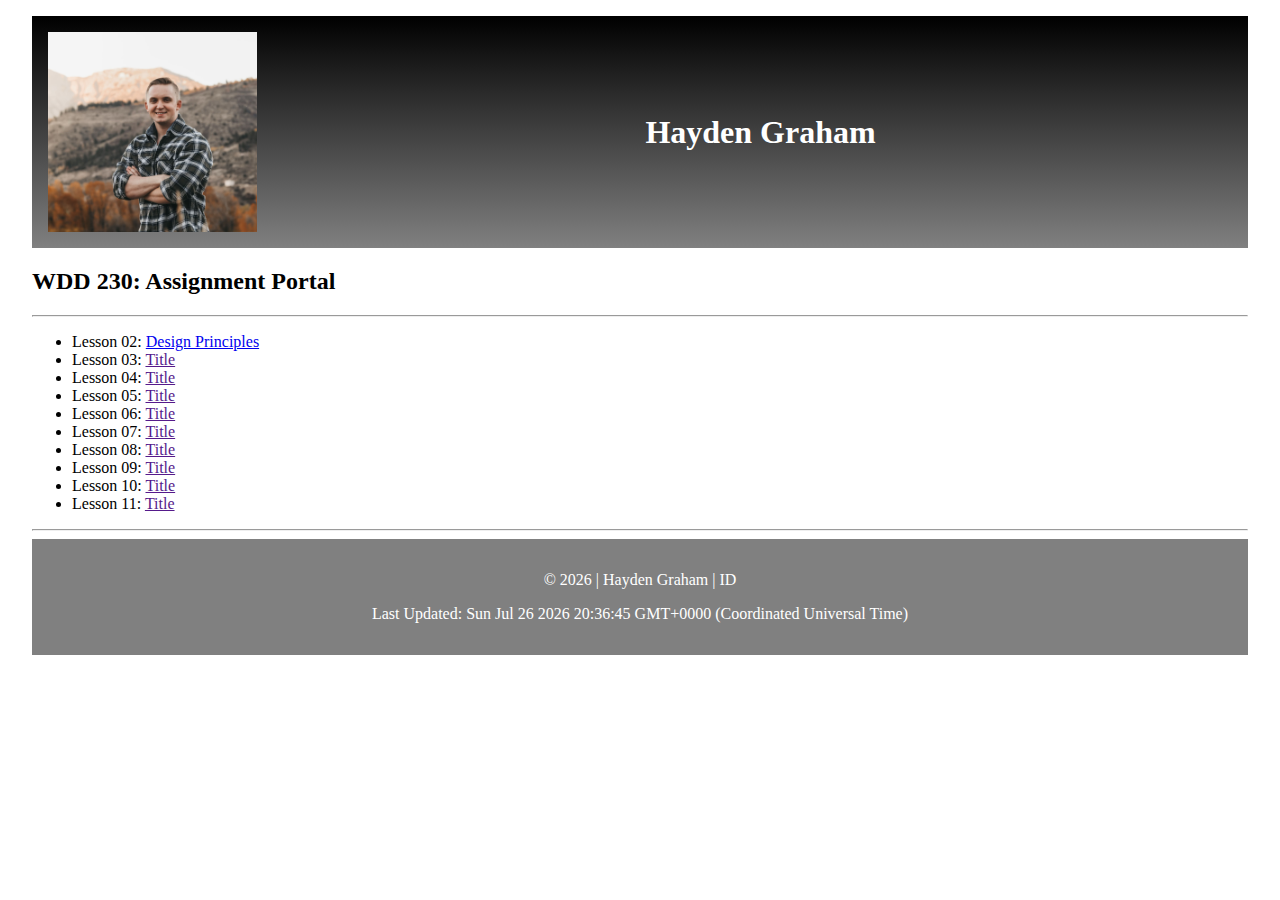
<file: index.html>
<!DOCTYPE html>
<html lang="en">
  <head>
    <meta charset="UTF-8" />
    <meta http-equiv="X-UA-Compatible" content="IE=edge" />
    <meta name="viewport" content="width=device-width, initial-scale=1.0" />
    <meta
      name="description"
      content="Assignment portal for Hayden Graham in WDD 230: Web Frontend Development at Brigham Young University - Idaho"
    />
    <title>Hayden Graham's Assignment Portal</title>
    <link rel="stylesheet" href="styles/styles.css" />
  </head>
  <body>
    <header>
      <div class="flex-container">
        <img
          class="profile-img"
          src="images/swanvalleyprofile.jpg"
          alt="profile"
        />
        <h1 class="name">Hayden Graham</h1>
      </div>
    </header>
    <main>
      <h2>WDD 230: Assignment Portal</h2>
      <hr />
      <ul>
        <li>
          Lesson 02: <a href="designprinciples/index.html">Design Principles</a>
        </li>
        <li>Lesson 03: <a href="">Title</a></li>
        <li>Lesson 04: <a href="">Title</a></li>
        <li>Lesson 05: <a href="">Title</a></li>
        <li>Lesson 06: <a href="">Title</a></li>
        <li>Lesson 07: <a href="">Title</a></li>
        <li>Lesson 08: <a href="">Title</a></li>
        <li>Lesson 09: <a href="">Title</a></li>
        <li>Lesson 10: <a href="">Title</a></li>
        <li>Lesson 11: <a href="">Title</a></li>
      </ul>
      <hr />
    </main>
    <footer>
      <p>&copy <span class="currentYear"></span> | Hayden Graham | ID</p>
      <p>Last Updated: <span class="lastModified"></span></p>
    </footer>
    <script src="scripts/main.js"></script>
  </body>
</html>
</file>
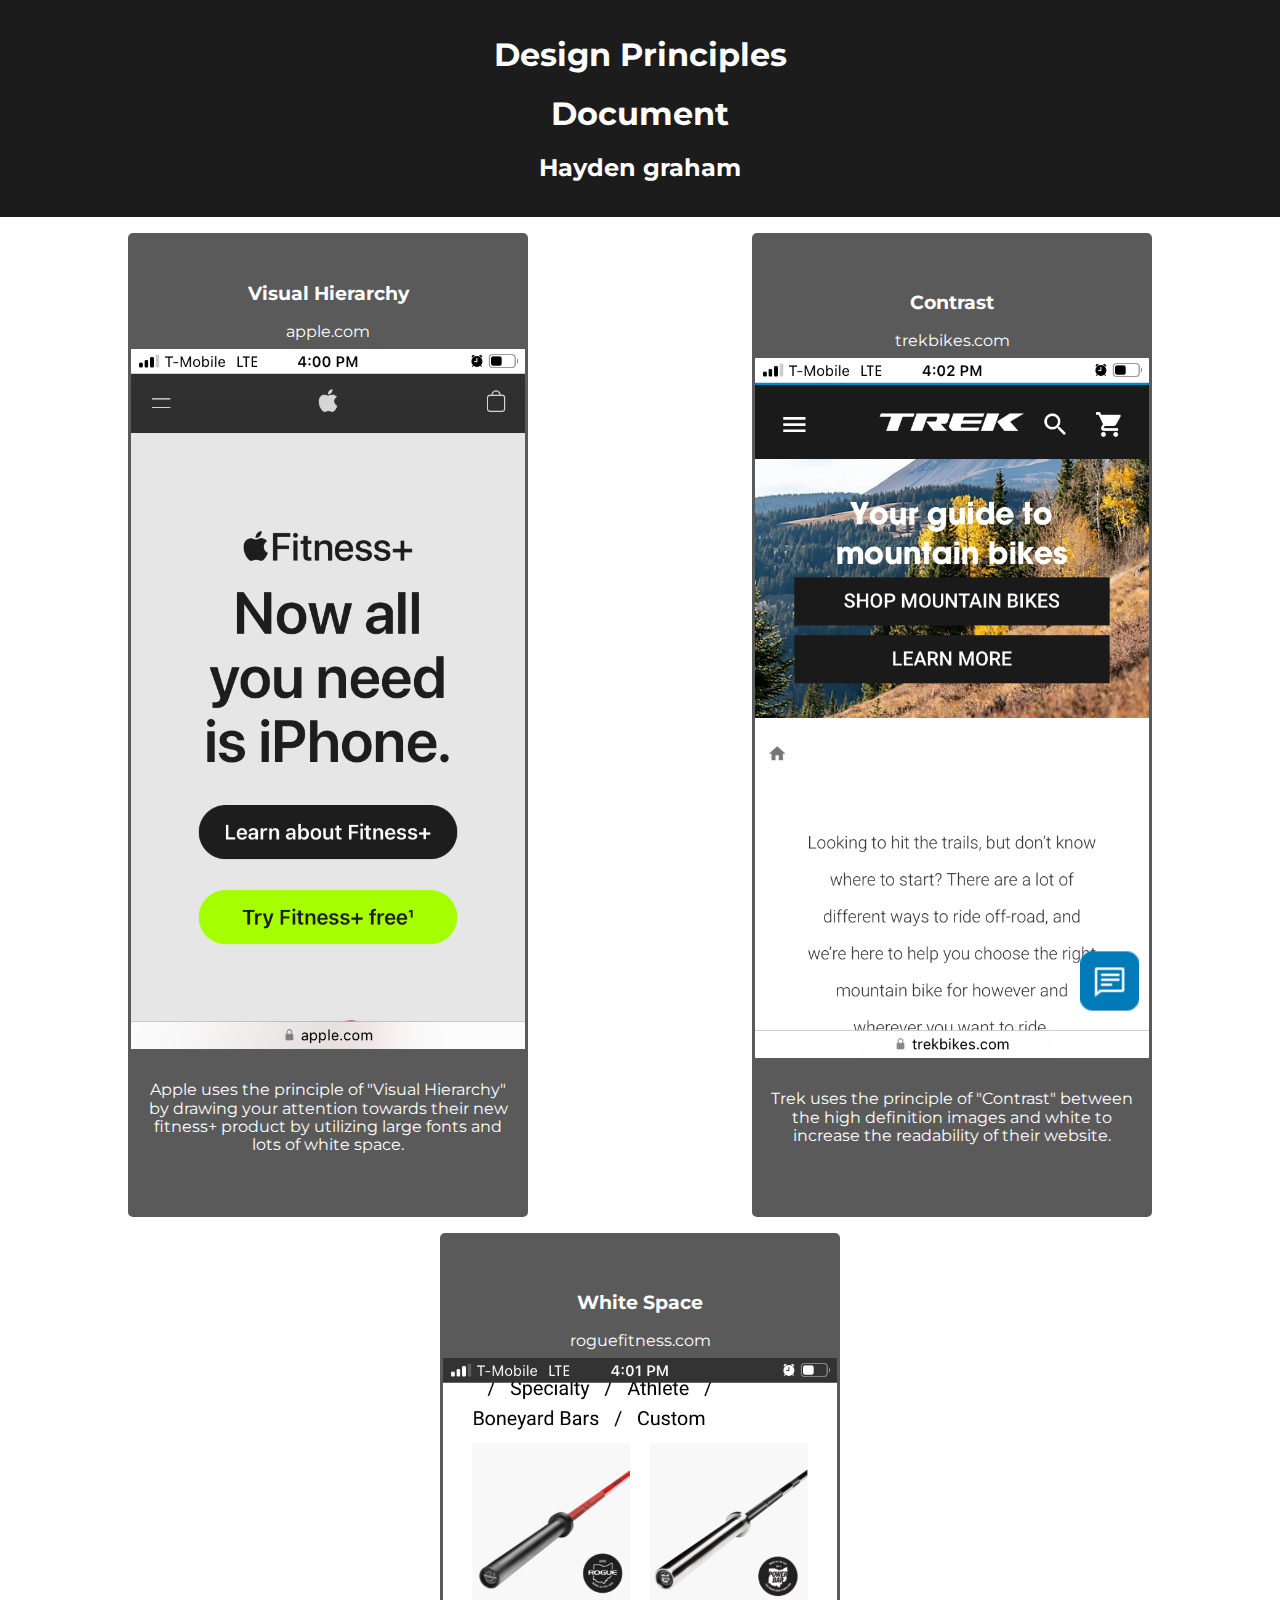
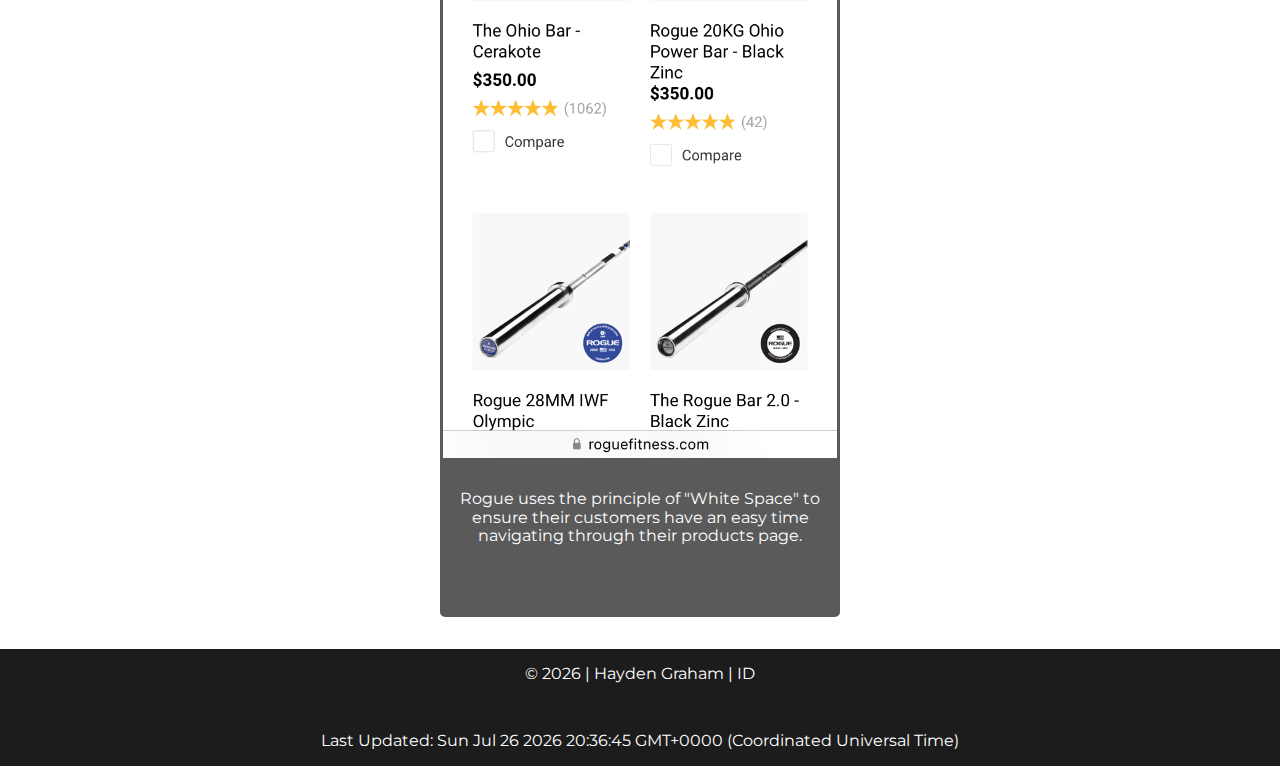
<file: designprinciples/index.html>
<!DOCTYPE html>
<html lang="en">
  <head>
    <meta charset="UTF-8" />
    <meta http-equiv="X-UA-Compatible" content="IE=edge" />
    <meta name="viewport" content="width=device-width, initial-scale=1.0" />
    <link rel="preconnect" href="https://fonts.googleapis.com" />
    <link rel="preconnect" href="https://fonts.gstatic.com" crossorigin />
    <link rel="stylesheet" href="styles/normalize.css" />
    <link
      href="https://fonts.googleapis.com/css2?family=Montserrat:wght@100;300;400;900&display=swap"
      rel="stylesheet"
    />
    <link rel="stylesheet" href="styles/styles.css" />
    <link rel="stylesheet" href="styles/medium.css" />
    <link rel="stylesheet" href="styles/large.css" />
    <title>Design Principles</title>
  </head>
  <body>
    <header>
      <h1>Design Principles</h1>
      <h1>Document</h1>

      <h2>Hayden graham</h2>
    </header>
    <main>
      <div class="principle1">
        <h3>Visual Hierarchy</h3>
        <a href="https://www.apple.com/">apple.com</a>
        <img src="images/appledesign.PNG" alt="apple design" />
        <p>
          Apple uses the principle of "Visual Hierarchy" by drawing your
          attention towards their new fitness+ product by utilizing large fonts
          and lots of white space.
        </p>
      </div>

      <div class="principle2">
        <h3>Contrast</h3>
        <a href="https://www.trekbikes.com/us/en_US/">trekbikes.com</a>
        <img src="images/trekdesign.PNG" alt="trek design" />
        <p>
          Trek uses the principle of "Contrast" between the high definition
          images and white to increase the readability of their website.
        </p>
      </div>
      <div class="principle3">
        <h3>White Space</h3>
        <a href="https://www.roguefitness.com/">roguefitness.com</a>
        <img src="images/roguedesign.PNG" alt="rogue design" />
        <p>
          Rogue uses the principle of "White Space" to ensure their customers
          have an easy time navigating through their products page.
        </p>
      </div>
    </main>
    <footer class="black">
      <p>&copy <span class="currentYear"></span> | Hayden Graham | ID</p>
      <p>Last Updated: <span class="lastModified"></span></p>
    </footer>
    <script src="scripts/main.js"></script>
  </body>
</html>
</file>
<file: styles/styles.css>
body {
  display: grid;
  grid-template-columns: 95%;
  justify-content: center;
  margin: 1rem 0;
}
header {
  background-image: linear-gradient(180deg, black, gray);
  color: white;
  padding: 1rem;
}

footer {
  background-color: gray;
  color: white;
  text-align: center;
  padding: 1rem;
}
.flex-container {
  display: flex;
  justify-content: space-between;
  justify-items: center;
}
.profile-img {
  height: 200px;
}

.name {
  flex: 2;
  text-align: center;
  align-self: center;
  padding-left: 2rem;
}
</file>
<file: designprinciples/styles/styles.css>
body {
  font-family: "Montserrat", sans-serif;
}

header {
  text-align: center;
  background-color: #1c1c1c;
  color: white;
  padding: 1rem;
}

main {
  margin: 1rem;
  display: grid;
  grid-template-columns: 1fr;
}

div {
  display: flex;
  flex-direction: column;
  align-items: center;
  justify-content: center;
  text-align: center;
  background-color: #5a5a5a;
  width: 400px;
  margin: 0 auto 1rem auto;
  border-radius: 5px;
}

img {
  height: 700px;
}

h3 {
  color: white;
}
p {
  padding: 1rem;
  color: white;
}

a {
  text-decoration: none;
  color: white;
  margin-bottom: 0.5rem;
}

a:hover {
  color: yellow;
}

footer {
  text-align: center;
  background-color: #1c1c1c;
}
</file>
<file: designprinciples/styles/medium.css>
@media (min-width: 1000px) {
  main {
    display: grid;
    grid-template-columns: 50% 50%;
    grid-template-rows: 1000px 1000px;
  }

  .principle1 {
    grid-row-start: 1;
    grid-row-end: 2;
    grid-column-start: 1;
    grid-column-end: 2;
  }

  .principle2 {
    grid-row-start: 1;
    grid-row-end: 2;
    grid-column-start: 2;
    grid-column-end: 3;
  }

  .principle3 {
    grid-row-start: 2;
    grid-row-end: 3;
    grid-column-start: 1;
    grid-column-end: 3;
  }
}
</file>
<file: designprinciples/styles/large.css>
@media (min-width: 1400px) {
  main {
    grid-template-columns: 1fr 1fr 1fr;
  }

  .principle1 {
    grid-column-start: 1;
    grid-column-end: 2;
  }

  .principle2 {
    grid-column-start: 2;
    grid-column-end: 3;
  }

  .principle3 {
    grid-column-start: 3;
    grid-column-end: 4;
    grid-row-start: 1;
    grid-row-end: 2;
  }
}
</file>
